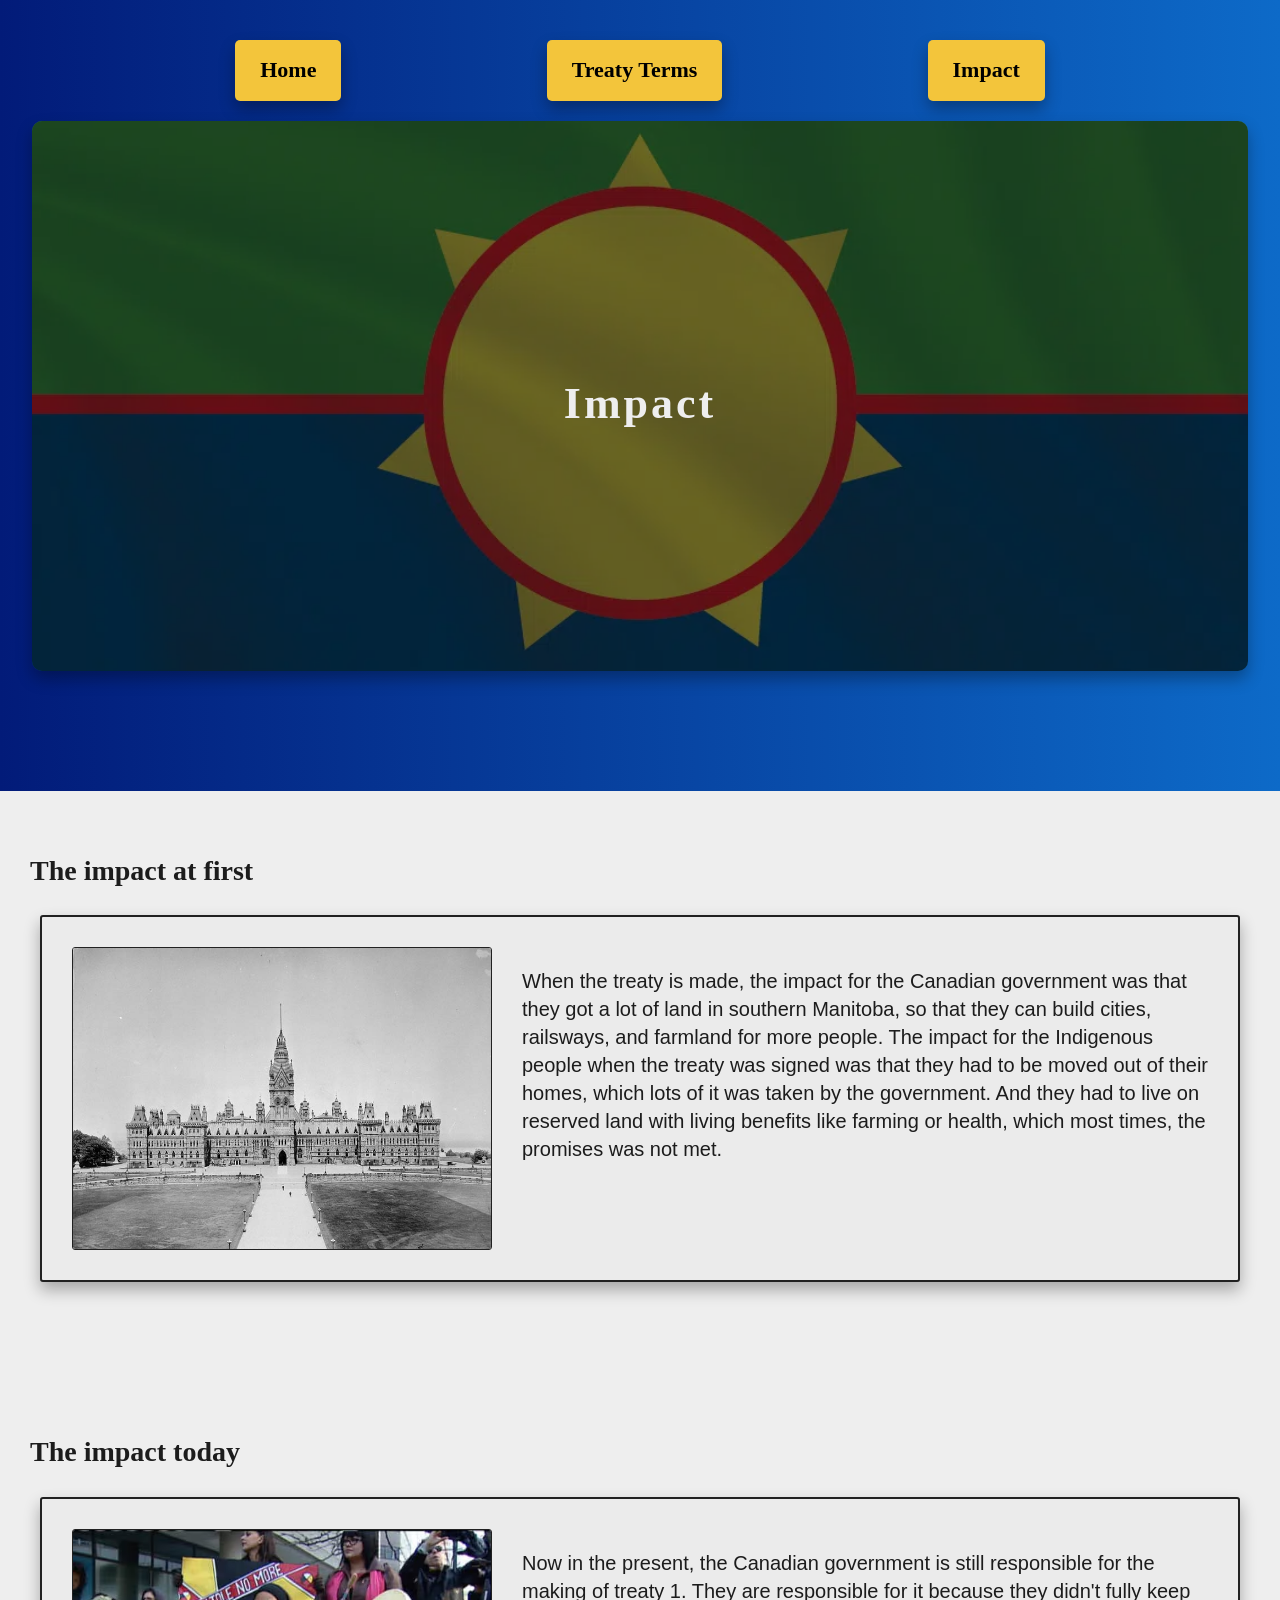
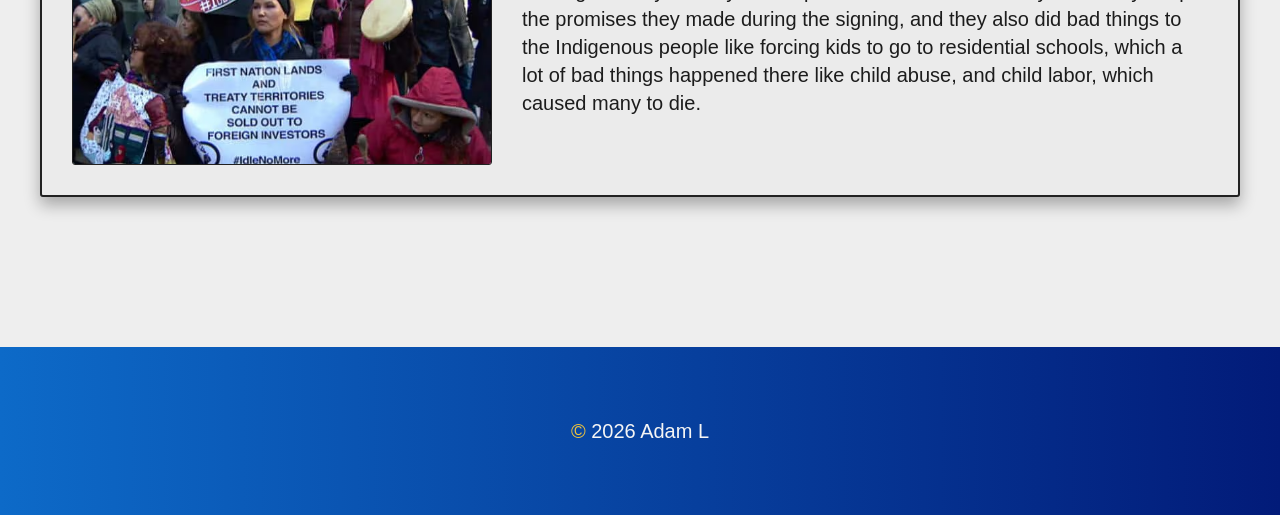
<file: impact.html>
<!--
  Name: Adam L
  Course: Web Development
  Teacher: Mr. Hardman
  School: PTC
  Date last modified: May 13, 2026
-->

<!doctype html>
<html lang="en">
  <head>
    <meta charset="UTF-8" />
    <meta name="viewport" content="width=device-width, initial-scale=1.0" />
    <title>Impact</title>

    <link rel="stylesheet" href="styles/style.css" />
  </head>

  <body>
    <a href="#main-content" class="skip-link">Skip to main content</a>
    <header>
      <nav aria-label="Main navigation">
        <ul>
          <li><a href="index.html">Home</a></li>
          <li><a href="treaty-terms.html">Treaty Terms</a></li>
          <li><a href="impact.html">Impact</a></li>
        </ul>
      </nav>

      <section id="banner">
        <h1>Impact</h1>
      </section>
    </header>

    <main id="main-content">
      <section
        id="impact-at-first"
        tabindex="0"
        aria-labelledby="heading-impact-at-first">
        <h2 id="heading-impact-at-first">The impact at first</h2>
        <div class="flex-wrapper">
          <img
            src="images/Parliament building 1800.jpg"
            alt="The Parliament building in the 1800s" />
          <p>
            When the treaty is made, the impact for the Canadian government was
            that they got a lot of land in southern Manitoba, so that they can
            build cities, railsways, and farmland for more people. The impact
            for the Indigenous people when the treaty was signed was that they
            had to be moved out of their homes, which lots of it was taken by
            the government. And they had to live on reserved land with living
            benefits like farming or health, which most times, the promises was
            not met.
          </p>
        </div>
      </section>

      <section
        id="impact-today"
        tabindex="0"
        aria-labelledby="heading-impact-today">
        <h2 id="heading-impact-today">The impact today</h2>
        <div class="flex-wrapper">
          <img
            src="images/Treaty protest.avif"
            alt="A group of people protesting about the treaties" />
          <p>
            Now in the present, the Canadian government is still responsible for
            the making of treaty 1. They are responsible for it because they
            didn't fully keep the promises they made during the signing, and
            they also did bad things to the Indigenous people like forcing kids
            to go to residential schools, which a lot of bad things happened
            there like child abuse, and child labor, which caused many to die.
          </p>
        </div>
      </section>
    </main>

    <footer>
      <p><span class="copyright">&copy;</span> 2026 Adam L</p>
    </footer>
  </body>
</html>
</file>
<file: styles/style.css>
/* 
  I used a yellow tone as the primary color as it gets readers attention and
  gives feelings of happiness and warmth. I used a blue tone as the secondary 
  color because blue gives the feelings of trust to users, which is good for an 
  information website. The neutral colors are a tones of white for the background 
  and text backgrounds for simplicity and cleanliness, and my other neutral color 
  is black for the texts. I picked blue and yellow overall because they are mostly 
  complementary colors and many brands or others like IKEA, Pokemon, Best Buy, 
  Warner Bros, and the flag of Bosnia and Herzgovina uses them.
*/

/*
  Make all elements include padding and border into the element size and makes
  the line height to a size of 140%
*/
* {
  box-sizing: border-box;
  line-height: 140%;
}

/* 
  Removed the default space around the page, set the text color to black,
  and background color to a light gray 
*/
html {
  font-size: 62.5%;
}

body {
  margin: 0;
  color: #1c1c1c;
  background-color: #eeeeee;
  font-size: 2rem;
}

header {
  width: 100%;
  padding: 40px 0;
  background: #0575e6;
  background: linear-gradient(to right, #021b79, #0d6ac8);
  margin-bottom: 60px;
}

#banner {
  position: relative; /* Lets me place things like the dark overlay inside it */
  width: 95%; /* Makes the banner take up most of the width */
  height: 550px; /* Sets a tall height so it is visible */
  border-radius: 10px; /* Rounds the corners so the banner looks clean */
  margin: 0 auto 80px auto; /* Centers the banner and adds gap below it */
  background-image: url("../images/treaty 1 flag.webp"); /* Makes the flag as a background. */
  background-size: cover; /* Makes sure the image fills the whole banner area. */
  background-position: center; /* Keeps the middle of the image */
  display: flex; /* Helps me center the text inside the banner */
  justify-content: center; /* Centers the title text horizontally */
  align-items: center; /* Centers the title text vertically as well */
  box-shadow: 0 8px 16px rgba(0, 0, 0, 0.3); /* Adds a shadow to make the banner look raised */
}

#banner::before {
  content: ""; /* Makes the overlay appear */
  position: absolute; /* Makes the overlay stretch across the banner */
  inset: 0; /* Makes the dark shade cover every corner of the banner */
  border-radius: 10px; /* Matches the rounded corners of the main banner */
  background-color: rgba(
    0,
    0,
    0,
    0.55
  ); /* Adds the dark tint so the white text is easy to read */
  z-index: 0; /* Keeps the dark shade behind the text */
}

#banner h1 {
  position: relative; /* Keeps the text on top of the dark overlay */
  color: #eeeeee; /* Uses an off-white color so its easy to read */
  text-align: center; /* Keeps the text centered */
  z-index: 1; /* Puts the text on the very top layer */
}

/* 
  Navigation list is evenly spaced, removed default padding and no bullets, 
  and centered it 
*/
nav ul {
  display: flex;
  justify-content: space-evenly;
  gap: 60px;
  padding: 0;
  margin: 0 auto;
  list-style: none;
  width: 100%;
  max-width: 1100px;
}

nav ul li a {
  color: #000000;
  text-decoration: none;
  font-size: 2.2rem;
  padding: 15px 25px;
  display: block;
  background-color: #f3c53b;
  border-radius: 5px;
  font-weight: bold;
  transition: background-color 0.2s ease;
  box-shadow: 0 8px 16px rgba(0, 0, 0, 0.3);
}

nav ul li a:hover,
nav ul li a:focus {
  background-color: #e0b22f;
  text-decoration: underline;
}

/* 
  Section that keeps content inside a max width and adds some space on 
  the sides so it doesn't touch the page edges 
*/
section {
  margin: 0 auto;
  padding: 0 30px;
  max-width: 1300px;
}

/* 
  font size to 4.4rem and added space to the bottom with a 3 px spacing in between
*/
h1 {
  letter-spacing: 3px;
  font-size: 4.4rem;
  margin-bottom: 20px;
}

/* 
  font size to 2.8rem and georgia font
*/
h2 {
  font-size: 2.8rem;
  font-family: "Georgia";
  margin-bottom: 20px;
}

a {
  font-size: 2rem;
  margin-bottom: 20px;
}

/* 
  Makes paragraph text bigger fonted 
*/
p {
  font-size: 2rem;
  font-family: sans-serif;
  margin-bottom: 20px;
}

/* 
  The wrapper automatically fits around the content 
*/
.flex-wrapper {
  display: flex;
  width: 100%;
  max-width: 1200px;
  margin: 25px auto 150px;
  border: 2px solid #212121;
  border-radius: 3px;
  background-color: #ebebeb;
  overflow: hidden;
  flex-wrap: nowrap;
  gap: 0;
  padding: 30px;
  align-items: flex-start;
  box-shadow: 0 8px 16px rgba(0, 0, 0, 0.3);
}

/* 
  These elements styles the image inside the box so it stays on the left 
*/
.flex-wrapper img {
  width: 45%;
  max-width: 420px;
  min-width: 260px;
  height: auto;
  border-radius: 3px;
  flex-shrink: 0;
  margin-right: 30px;
  align-self: flex-start;
}

img {
  border-color: #212121;
  border-style: solid;
  border-width: 1px;
  border-radius: 5px;
  height: auto;
}

/* 
  Makes the footer background a blue gradient, and the text is centered 
*/
footer {
  background: linear-gradient(to right, #0d6ac8, #021b79);
  padding: 50px 0;
  width: 100%;
  text-align: center;
  color: whitesmoke;
  font-size: 18px;
}

/* 
  Skip link appears when pressing tab for accessibility
*/
.skip-link {
  position: absolute;
  left: -999px;
  top: auto;
  width: 1px;
  height: 1px;
  overflow: hidden;
}

/* 
  Styles the skip link when is focused by the cursor or tab
*/
.skip-link:focus {
  left: 10px;
  top: 10px;
  width: auto;
  height: auto;
  background: #f3c53b;
  padding: 10px;
  z-index: 100;
}

/* 
  Makes the copyright symbol to yellow
*/
.copyright {
  color: #f3c53b;
}
</file>
